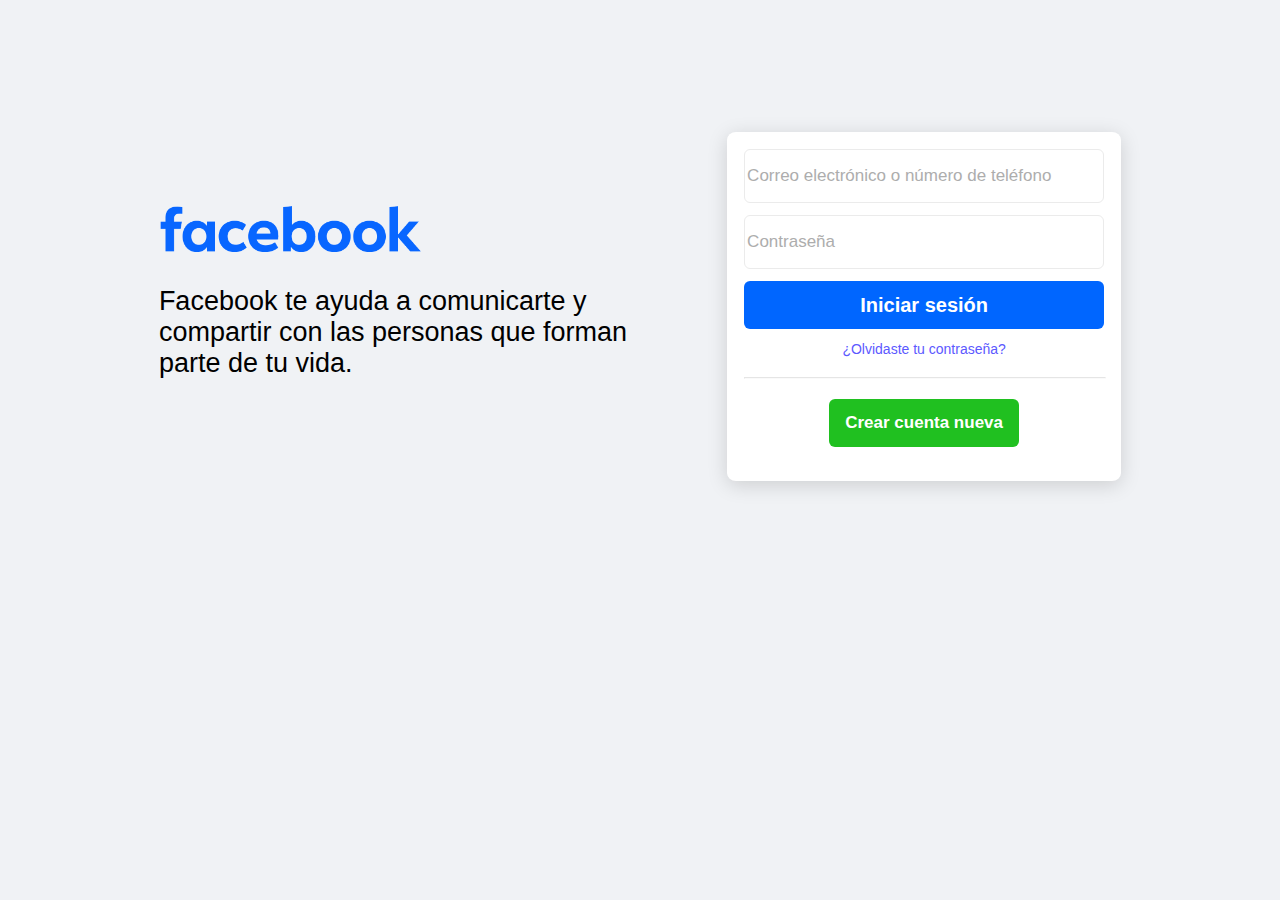
<file: index.html>
<!DOCTYPE html>
<html lang="es">
<head>
    <meta charset="UTF-8">
    <meta name="viewport" content="width=device-width, initial-scale=1.0">
    <link rel="stylesheet" href="/auth/style.css">
    <link rel="icon" href="/img/feis-logo.png">
    <title>Facebook - Login or Sign up</title>
</head>
<body>
    <div class="lool">
        <div class="ima">
            <img src="/img/logo-auth-oficial.png" alt="">
            <P>Facebook te ayuda a comunicarte y<br>compartir con las personas que forman<br>parte de tu vida.</P>
        </div>

        <div class="formu">
            <input id="email" required type="email" type="number" placeholder="Correo electrónico o número de teléfono">
            <input id="password" required type="password" placeholder="Contraseña">
            <button class="botoniniciarsesion" onclick="IniciarSesion()" >Iniciar sesión</button>
            <a href="#" class="olv">¿Olvidaste tu contraseña?</a>
            <hr>
            <a href="#" class="botoncrearcuenta"><button>Crear cuenta nueva</button></a>

            <script>
                function IniciarSesion(){
                    let mail = document.getElementById("email").value;
                    let paswolden = document.getElementById("password").value;
                    if (mail === "mauricio.sanchez.0727@gmail.com" && paswolden==="fuckdae"){
                        window.location.href ="feed.html";
                    }else{
                        alert("usuario o contraseña incorrectos");
                    }
                    }
            </script>
        
        </div>
    </div>

    <script>

    </script>
</body>
</html>
</file>
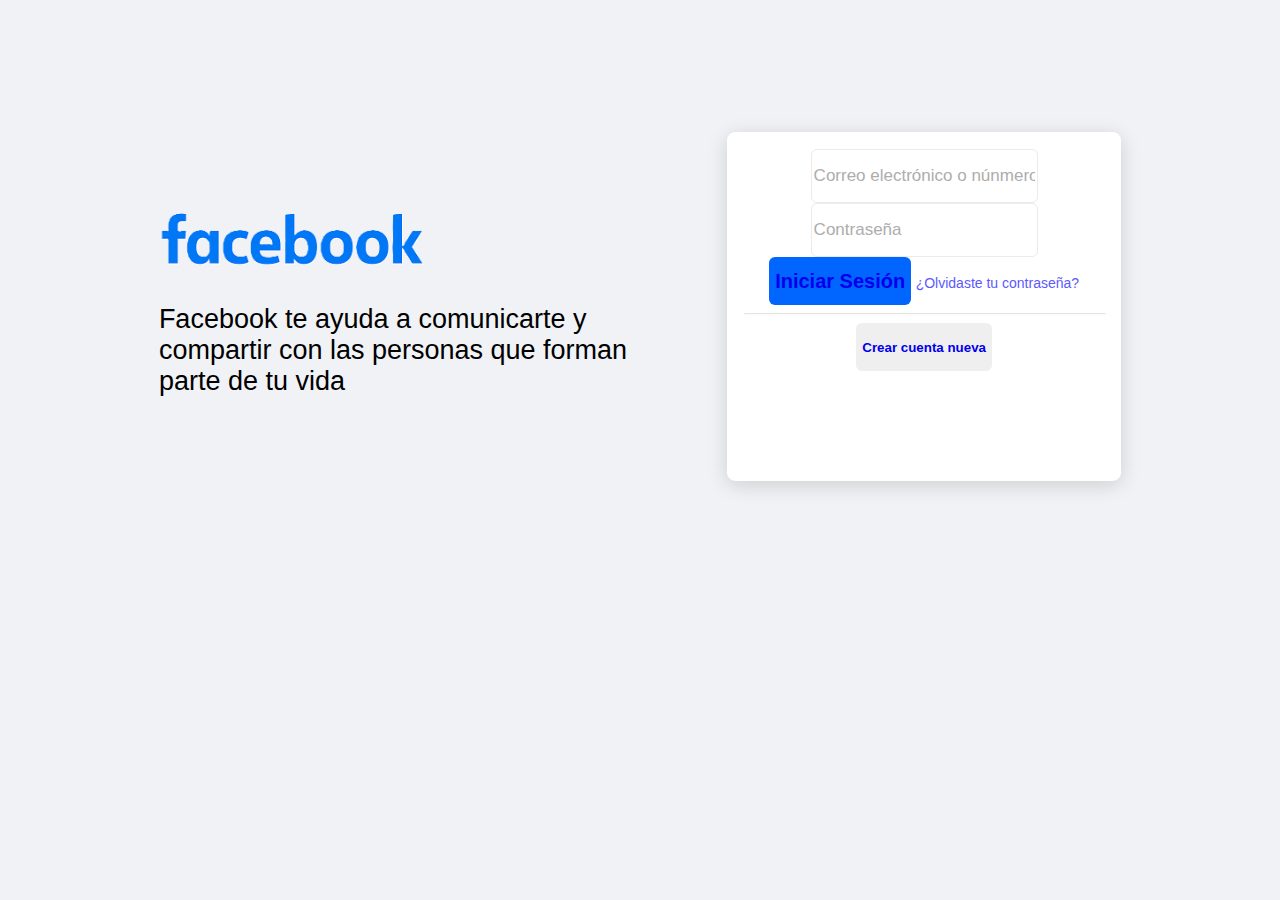
<file: auth/index.html>
<!DOCTYPE html>
<html lang="es">
<head>
    <meta charset="UTF-8">
    <meta name="viewport" content="width=device-width, initial-scale=1.0">
    <link rel="stylesheet" href="/auth/style.css">
    <link rel="icon" href="/img/feis-logo.png">
    <title>Facebook - Login or Sign up</title>
</head>
<body>
    <div class="lool">
        <div class="ima">
            <div class="prueba">
                <img src="/img/images.png" alt="">
                <P>Facebook te ayuda a comunicarte y<br>compartir con las personas que forman<br>parte de tu vida</P>
            </div>
 
        </div>
        <div class="formu">
            <form>
                <input required type="email" type="number" placeholder="Correo electrónico o núnmero de teléfono">
                <input required type="password" placeholder="Contraseña">
                <button class="botoniniciarsesion" type="submit"><a href="/feed/feed.html">Iniciar Sesión</a></button>
                <a href="" class="olv">¿Olvidaste tu contraseña?</a>
                <hr>
                <button class="botoncrearcuenta"><a href="#" class="crearcuenta">Crear cuenta nueva</a></button>
            </form>


        </div>
    </div>

    <script>

    </script>
</body>
</html>
</file>
<file: auth/style.css>
* {
    font-family: Arial, Helvetica, sans-serif;
}

body{
    background-color: #f0f2f5;
    margin: none;
}

.lool{
    display: flex;
    justify-content:center;
    gap: 100px;

    
}


.ima{
    margin-top: 198px;
    text-align: start;
    align-items:start;
    font-size: 30px;
}

.ima p{
    font-size: 27px;
}

.ima img{
    height: auto;
    width: 265px;
}



.formu{
    margin-top: 124px;

    height: 315px;
    width: 360px;

    padding: 17px;
    background-color: #ffffff;
    border-radius: 2.3%;
    box-shadow: 0 4px 20px rgba(0, 0, 0,0.15);

    display: flex;
    flex-direction: column;
    text-align: center;
    gap: 12px;
    font-family: Arial, Helvetica, sans-serif;
}

::placeholder{
    font-size: 17px;
    font-weight: 545;
    color: rgb(173, 173, 173);
}

.formu input{
    height: 50px;
    border: 1px solid #ebebeb;
    border-radius: 6px;
    font-size: 17px;
}


.formu button{
    height: 48px;
    gap: 300px;

    border:none;
    border-radius: 6px; 
    cursor: pointer;
    font-weight: bold;
}

.botoniniciarsesion{
    background-color: rgb(0, 102, 255);
    color: white;
    font-size: 20px;
    align-items: center;
    justify-content: center;

}


.botoncrearcuenta{
    text-decoration: none;
    color: white;
}

.botoncrearcuenta button{
    width: 190px;
    font-size: 17px;

    color: white;
    background-color: rgba(2, 184, 2, 0.884);
}

.olv{
    text-decoration: none;
    color: rgb(92, 89, 255);
    font-size: 14px;
}

a{
    text-decoration: none;
}

hr{
    width: 360px;
    color: lightgray;
    opacity: 25%;
}
</file>
